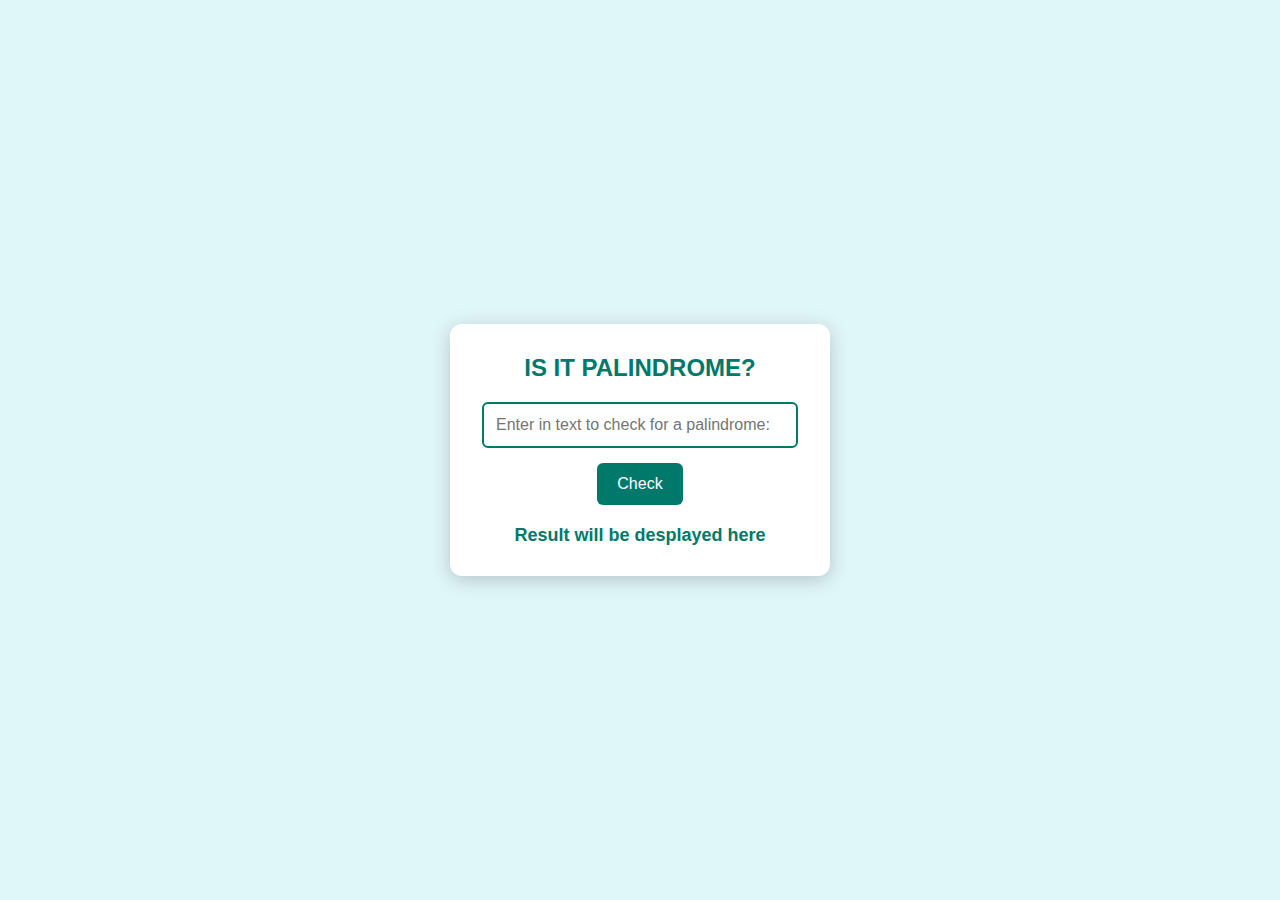
<file: palindrome-checker/index.html>
<!DOCTYPE html>
<html>
    <head>
        <meta charset="utf-8">
        <title>Palindrome Checker</title>
        <meta name="viewport" content="width=device-width, initial-scale=1">
        <link rel="stylesheet" href="styles.css">
        <script src="script.js" defer></script>
    </head>
    <body>
        <main>
            <h1>IS IT PALINDROME?</h1>
            <div class="container">
                <input type="palindrome-input" id="text-input" class="text-input" placeholder="Enter in text to check for a palindrome:">        
                <button class="palindrome-btn" id="check-btn">Check</button>        
                <p class="palindrome-result" id="result">Result will be desplayed here</p>
        </main>
    </body>
</html>
</file>
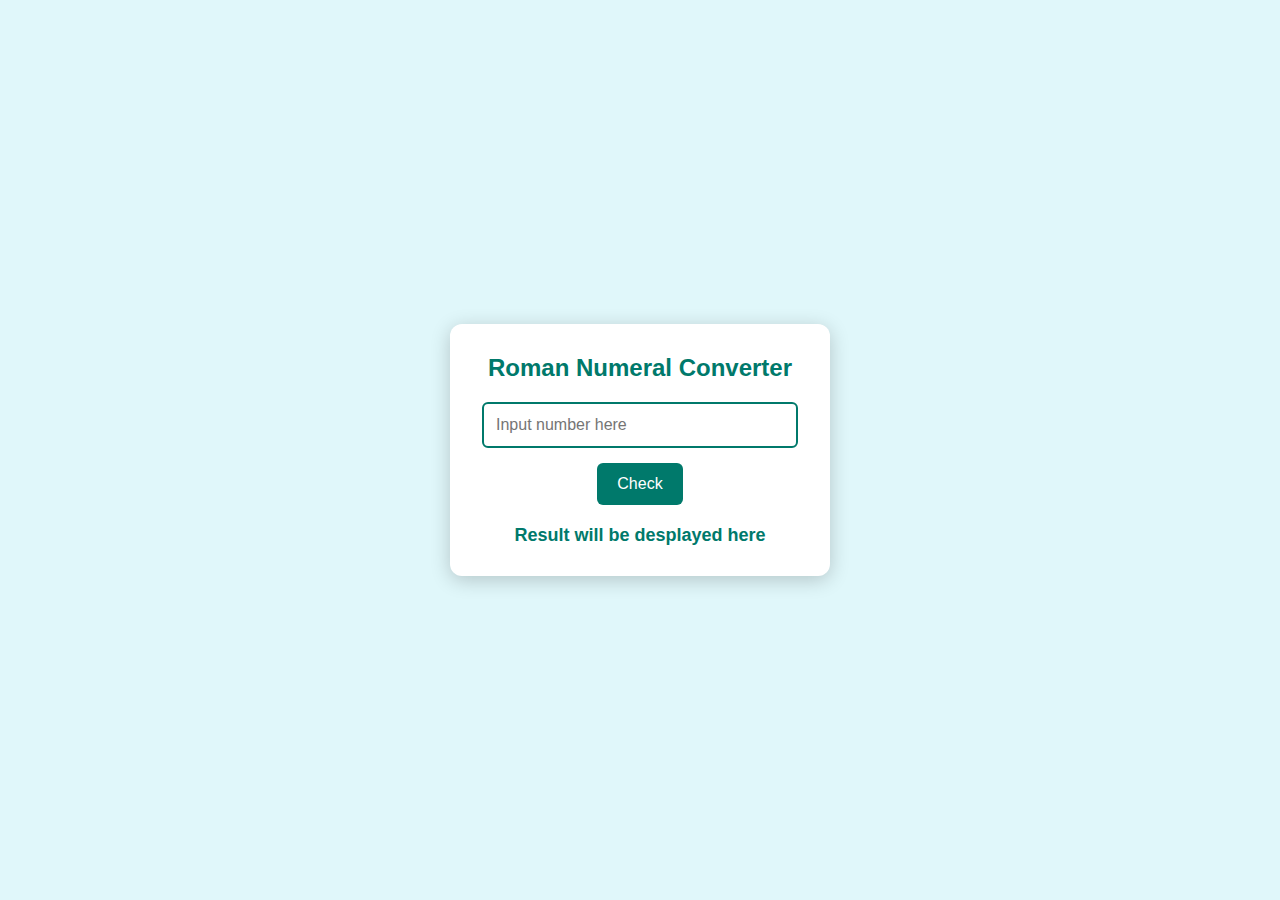
<file: roman-numeral-converter/index.html>
<!DOCTYPE html>
<html>
    <head>
        <meta charset="utf-8">
        <title>Roman Numeral Converter</title>
        <meta name="viewport" content="width=device-width, initial-scale=1">
        <link rel="stylesheet" href="styles.css">
        <script src="script.js" defer></script>
    </head>
    <body>
        <main>
            <h1>Roman Numeral Converter</h1>
            <div class="container">
                <input type="number" id="number" class="number" placeholder="Input number here">        
                <button class="palindrome-btn" id="convert-btn">Check</button>        
                <p class="palindrome-result" id="output">Result will be desplayed here</p>
        </main>
    </body>
</html>
</file>
<file: palindrome-checker/styles.css>
/* Reset some default styles */
body, h1, p {
    margin: 0;
    padding: 0;
}

/* Set a background color and font for the body */
body {
    background-color: #e0f7fa;
    font-family: 'Arial', sans-serif;
    display: flex;
    justify-content: center;
    align-items: center;
    height: 100vh;
}

/* Main container styles */
main {
    background-color: #ffffff;
    border-radius: 12px;
    box-shadow: 0 4px 20px rgba(0, 0, 0, 0.2);
    padding: 30px;
    text-align: center;
    width: 320px;
}

/* Header styles */
h1 {
    color: #00796b; 
    margin-bottom: 20px;
    font-size: 24px; 
}

/* Input field styles */
.text-input {
    width: 90%;
    padding: 12px;
    border: 2px solid #00796b;
    border-radius: 6px;
    margin-bottom: 15px;
    font-size: 16px;
    transition: border-color 0.3s;
}

/* Input field focus effect */
.text-input:focus {
    border-color: #004d40;
    outline: none;
}

/* Button styles */
.palindrome-btn {
    background-color: #00796b;
    color: white;
    border: none;
    border-radius: 6px;
    padding: 12px 20px;
    cursor: pointer;
    font-size: 16px;
    transition: background-color 0.3s, transform 0.2s;
}

/* Button hover effect */
.palindrome-btn:hover {
    background-color: #004d40; 
    transform: translateY(-2px);
}

/* Result text styles */
.palindrome-result {
    margin-top: 20px;
    font-size: 18px;
    color: #00796b;
    font-weight: bold;
}
</file>
<file: roman-numeral-converter/styles.css>
/* Reset some default styles */
body, h1, p {
    margin: 0;
    padding: 0;
}

/* Set a background color and font for the body */
body {
    background-color: #e0f7fa;
    font-family: 'Arial', sans-serif;
    display: flex;
    justify-content: center;
    align-items: center;
    height: 100vh;
}

/* Main container styles */
main {
    background-color: #ffffff;
    border-radius: 12px;
    box-shadow: 0 4px 20px rgba(0, 0, 0, 0.2);
    padding: 30px;
    text-align: center;
    width: 320px;
}

/* Header styles */
h1 {
    color: #00796b; 
    margin-bottom: 20px;
    font-size: 24px; 
}

/* Input field styles */
.number {
    width: 90%;
    padding: 12px;
    border: 2px solid #00796b;
    border-radius: 6px;
    margin-bottom: 15px;
    font-size: 16px;
    transition: border-color 0.3s;
}

/* Input field focus effect */
.number:focus {
    border-color: #004d40;
    outline: none;
}

/* Button styles */
.palindrome-btn {
    background-color: #00796b;
    color: white;
    border: none;
    border-radius: 6px;
    padding: 12px 20px;
    cursor: pointer;
    font-size: 16px;
    transition: background-color 0.3s, transform 0.2s;
}

/* Button hover effect */
.palindrome-btn:hover {
    background-color: #004d40; 
    transform: translateY(-2px);
}

/* Result text styles */
.palindrome-result {
    margin-top: 20px;
    font-size: 18px;
    color: #00796b;
    font-weight: bold;
}
</file>
